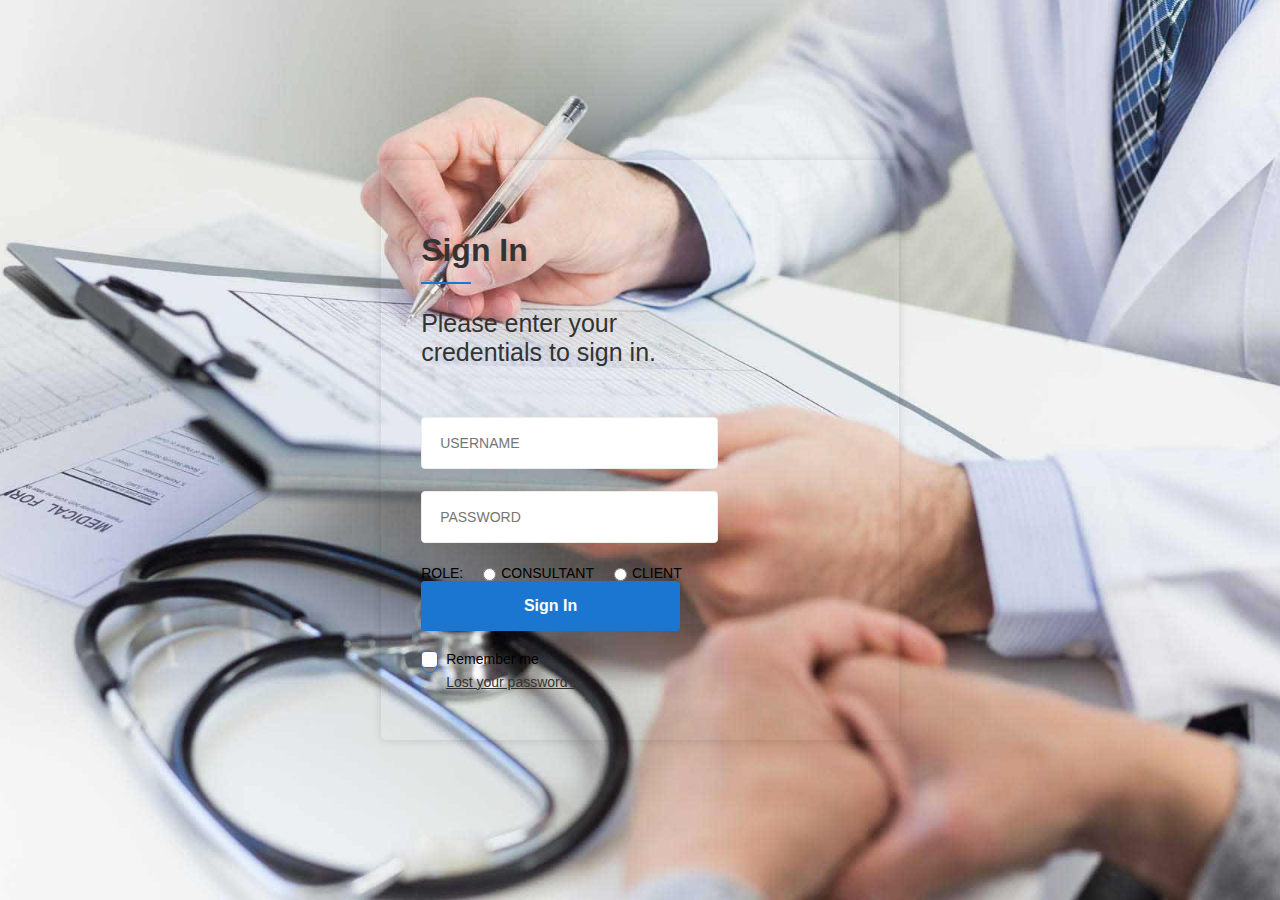
<file: login.html>
<!doctype html>
<html class="no-js" lang="zxx">
<head>
    <!-- Meta Tags -->
    <meta charset="utf-8">
    <meta http-equiv="X-UA-Compatible" content="IE=edge">
    <meta name="keywords" content="Site keywords here">
    <meta name="description" content="">
    <meta name='copyright' content=''>
    <meta name="viewport" content="width=device-width, initial-scale=1, shrink-to-fit=no">
    
    <!-- Title -->
    <title>Nutrition Consultation Services</title>
    
    <link rel="stylesheet" type="text/css" href="style.css">
    <link rel="icon" href="img/favicon.png">
    <style type="text/css">
        body {
            background-image: url(img/signup-bg.jpg);
            background-size: cover;
            background-position: center;
            background-repeat: no-repeat;
            display: flex;
            align-items: center;
            justify-content: center;
            height: 100vh;
            margin: 0;
        }
        .login {
        	
            display: flex;
            align-items: center;
            justify-content: center;
            width: 50%;
        }
        .login .inner {
            box-shadow: 0px 0px 10px #00000024;
            border-radius: 5px;
            overflow: hidden;
            background: transparent;
            display: flex;
        }
        
        .login .login-form {
            padding: 50px 40px;
            width: 50%;
        }
        .login .login-form h2 {
            position: relative;
            font-size: 32px;
            color: #333;
            font-weight: 600;
            line-height: 27px;
            text-transform: capitalize;
            margin-bottom: 12px;
            padding-bottom: 20px;
        }
        .login .login-form h2:before {
            position: absolute;
            content: "";
            left: 0;
            bottom: 0;
            height: 2px;
            width: 50px;
            background: #1A76D1;
        }
        .login .login-form p {
            font-size: 25px;
            color: #333;
            font-weight: 400;
            text-align: left;
            margin-bottom: 50px;
        }
        .login .login-form p a {
            display: inline-block;
            margin-left: 5px;
            color: #1A76D1;
        }
        .login .login-form p a:hover {
            color: #2C2D3F;
        }
        .login .form {
            margin-top: 30px;
            justify-content: center;
            align-items: center;

        }
        .login .form .form-group {
            margin-bottom: 22px;
        }
        .login .form .form-group input {
            width: 100%;
            height: 50px;
            border: 1px solid #eee;
            padding: 0px 18px;
            color: #555;
            font-size: 14px;
            font-weight: 300;
            border-radius: 4px;
        }
        .login .form .form-group.login-btn {
            margin: 0;
        }
        .login .form button {
            border: none;
        }
        .login .form .btn {
            display: inline-block;
            margin-right: 10px;
            color: #fff;
            line-height: 20px;
            width: 100%;
            background: #1A76D1;
            padding: 15px 0;
            text-align: center;
            border-radius: 4px;
            font-size: 16px;
            font-weight: 600;
        }
        .login .form .btn:hover {
            background: #155a9a;
        }
        .login .login-form .checkbox {
            text-align: left;
            margin: 0;
            margin-top: 20px;
            display: flex;
            align-items: center;
        }
        .login .login-form .checkbox label {
            position: relative;
            padding-left: 25px;
            cursor: pointer;
            font-size: 14px;
            color: black;
            font-style: bold;
        }
        .login .login-form .checkbox label input {
            position: absolute;
            opacity: 0;
            cursor: pointer;
        }
        .login .login-form .checkbox label span {
            position: absolute;
            top: 0;
            left: 0;
            height: 15px;
            width: 15px;
            background-color: #fff;
            border: 1px solid #1A76D1;
            border-radius: 4px;
        }
        .login .login-form .checkbox label input:checked ~ span {
            background-color: #1A76D1;
            border-color: #1A76D1;
        }
        .login .login-form .checkbox label span:after {
            content: "";
            position: absolute;
            display: none;
        }
        .login .login-form .checkbox label input:checked ~ span:after {
            display: block;
        }
        .login .login-form .checkbox label span:after {
            left: 5px;
            top: 2px;
            width: 5px;
            height: 9px;
            border: solid white;
            border-width: 0 2px 2px 0;
            transform: rotate(45deg);
        }
        .login .login-form .lost-pass {
            display: inline-block;
            margin-left: 25px;
            color: #333;
            font-size: 14px;
            font-weight: 400;
        }
        .login .login-form .lost-pass:hover {
            color: #1A76D1;
        }
        .radio-group {
        display: flex;
        align-items: center;
    }
    .login .login-form .radio-group input[type="radio"] {
        margin-right: 5px;
    }
    .login .login-form .radio-group label {
        margin-right: 15px;
        margin-bottom: 0;
        color: black;
    }
    .login .login-form .radio-group label {
        display: block;
        
    }
    </style>
</head>
<body>
    <div class="login">
    <div class="inner">
        <div class="login-form">
            <h2>Sign In</h2>
            <p>Please enter your credentials to sign in.</p>
            <form id="Login" method="POST" class="form">
                <div class="form-group">
                    <input type="text" name="username" placeholder="USERNAME">
                </div>
                <div class="form-group">
                    <input type="password" name="password" placeholder="PASSWORD">
                </div>
                 <div class="radio-group">
                        <label for="role">ROLE:</label><br>
                        <input type="radio" id="consultant" name="role" value="consultant" required>
                        <label for="consultant">CONSULTANT</label><br>
                        <input type="radio" id="client" name="role" value="client" required>
                        <label for="client">CLIENT</label>
                    </div>
                <div class="form-group login-btn">
                    <button class="btn" type="submit">Sign In</button>
                </div>
                <div class="checkbox">
                    <label>
                        <input type="checkbox" name="remember_me">
                        <span></span> Remember me
                    </label>
                </div>
                <a href="#" class="lost-pass">Lost your password?</a>
            </form>
        </div>
    </div>
</div>

<script>
document.getElementById('Login').addEventListener('submit', function(event) {
    const form = event.target;
    const role = document.querySelector('input[name="role"]:checked');
    
    if (role) {
        if (role.value === 'consultant') {
            form.action = 'log.php';
        } else if (role.value === 'client') {
            form.action = 'log.php';
        }
    } else {
        alert('Please select if you are a consultant or a client.');
        event.preventDefault();
    }
});
</script>

</body>
</html>
</file>
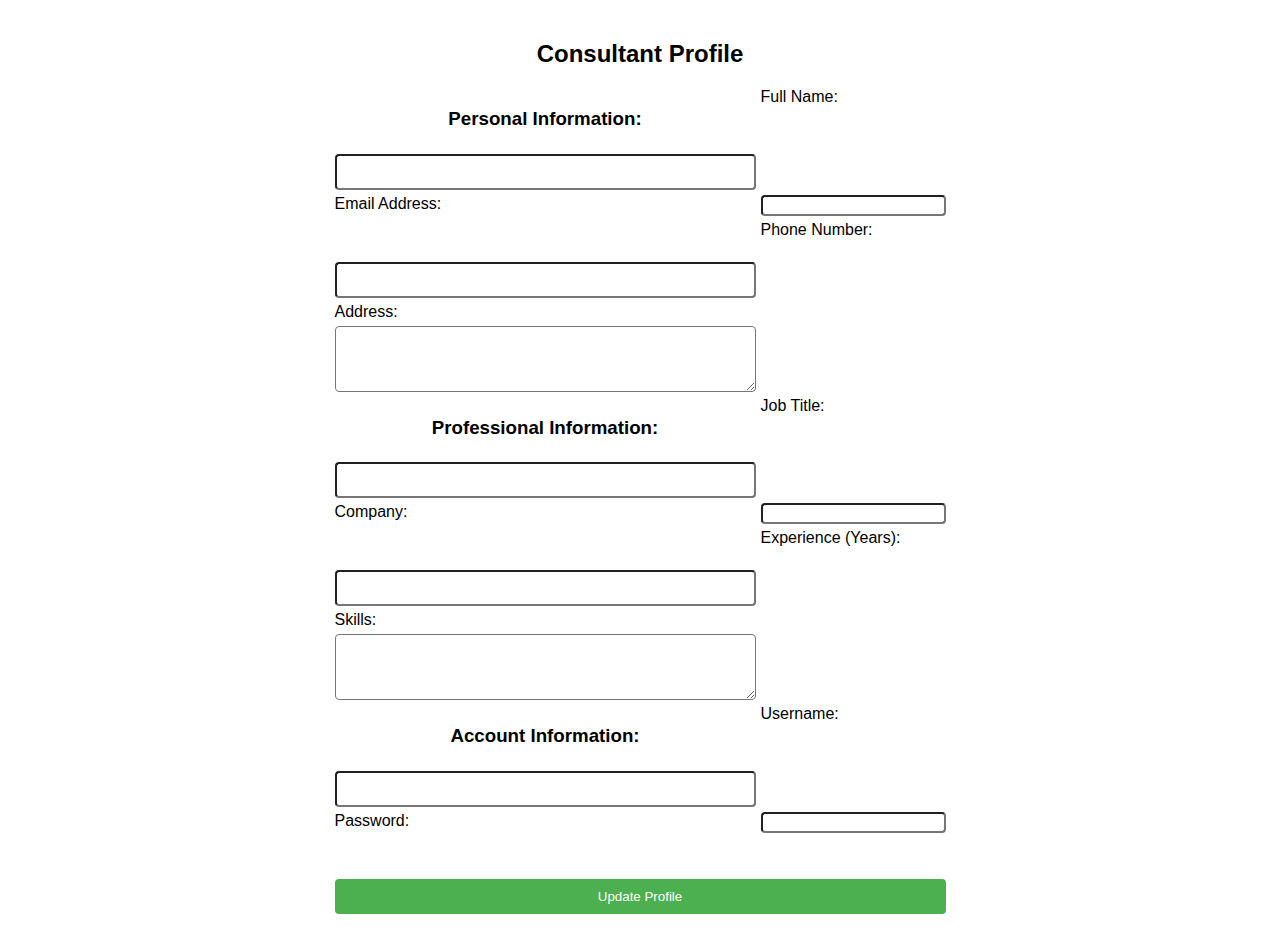
<file: profile1.html>
<!DOCTYPE html>
<html lang="en">
<head>
    <meta charset="UTF-8">
    <meta name="viewport" content="width=device-width, initial-scale=1.0">
    <title>Consultant Profile</title>
    <style type="text/css">
 body {
    font-family: Arial, sans-serif;
    margin: 0;
    padding: 20px;
    justify-content: ;
    justify-items: center;
    height: 50%;
}

h2 {
    text-align: center;
}

form {
    max-width:70% ;
    margin: 0 auto;
    display: grid;
    grid-template-columns: auto;
    grid-gap: 5px;
}

h3 {
    margin-top: 20px;
    text-align: center;
}

.label-input {
    display: flex;
    flex-direction: column;
}

label {
   display: flex;
   
}

input,
textarea {
 
    border-radius: 4px;
}

input[type="submit"] {
    background-color: #4CAF50;
    color: white;
    padding: 10px 20px;
    border: none;
    border-radius: 4px;
    cursor: pointer;
    grid-column: span 2; /* Span across both columns */
}

input[type="submit"]:hover {
    background-color: #45a049;
}

    </style>
</head>
<body>
    <h2>Consultant Profile</h2>
    <form action="update_prof.php" method="POST">
        <h3>Personal Information:</h3>
        <label for="fullname">Full Name:</label>
        <input type="text" id="fullname" name="fullname" required><br><br>

        <label for="email">Email Address:</label>
        <input type="email" id="email" name="email" required><br><br>

        <label for="phone">Phone Number:</label>
        <input type="text" id="phone" name="phone"><br><br>

        <label for="address">Address:</label><br>
        <textarea id="address" name="address" rows="4" cols="50"></textarea><br><br>

        <h3>Professional Information:</h3>
        <label for="jobtitle">Job Title:</label>
        <input type="text" id="jobtitle" name="jobtitle" required><br><br>

        <label for="company">Company:</label>
        <input type="text" id="company" name="company" required><br><br>

        <label for="experience">Experience (Years):</label>
        <input type="number" id="experience" name="experience" required><br><br>

        <label for="skills">Skills:</label><br>
        <textarea id="skills" name="skills" rows="4" cols="50"></textarea><br><br>

        <h3>Account Information:</h3>
        <label for="username">Username:</label>
        <input type="text" id="username" name="username" required><br><br>

        <label for="password">Password:</label>
        <input type="password" id="password" name="password" required><br><br>

        <input type="submit" value="Update Profile">
    </form>
</body>
</html>
</file>
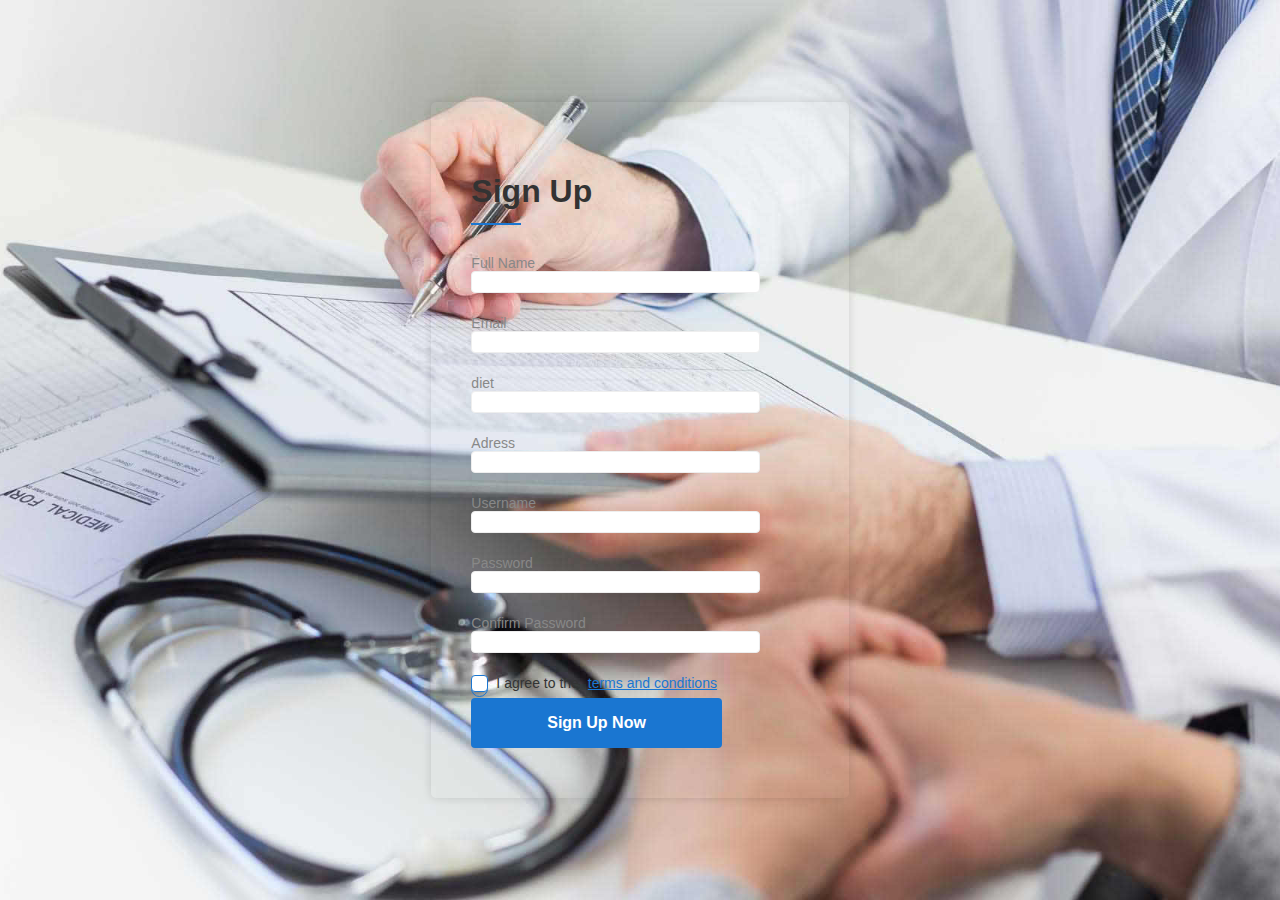
<file: register.html>
<!doctype html>
<html class="no-js" lang="zxx">
<head>
    <!-- Meta Tags -->
    <meta charset="utf-8">
    <meta http-equiv="X-UA-Compatible" content="IE=edge">
    <meta name="keywords" content="Site keywords here">
    <meta name="description" content="">
    <meta name='copyright' content=''>
    <meta name="viewport" content="width=device-width, initial-scale=1, shrink-to-fit=no">
    
    <!-- Title -->
    <title>Nutrition Consultation Services</title>
    
    <link rel="stylesheet" type="text/css" href="style.css">
    <link rel="icon" href="img/favicon.png">
    <style type="text/css">
        .register .inner {
            box-shadow: 0px 0px 10px #00000024;
            border-radius: 5px;
            overflow: hidden;
            background: transparent;
            display: flex;
        }

        body {
            background-image: url(img/signup-bg.jpg);
            background-size: cover;
            background-position: center center;
            background-repeat: no-repeat;
             display: flex;
            align-items: center;
            justify-content: center;
            height: 100vh;
            margin: 0;
        
        }
        .register .register-form {
            padding: 50px 40px;
            width: 60%;
        }
        .register .register-form h2 {
            position: relative;
            font-size: 32px;
            color: #333;
            font-weight: 600;
            line-height: 27px;
            text-transform: capitalize;
            margin-bottom: 12px;
            padding-bottom: 20px;
            text-align: left;
        }
        .register .register-form h2:before {
            position: absolute;
            content: "";
            left: 0;
            bottom: 0;
            height: 2px;
            width: 50px;
            background: #1A76D1;
        }
        .register .register-form p {
            font-size: 14px;
            color: #333;
            font-weight: 400;
            text-align: left;
            margin-bottom: 50px;
        }
        .register .register-form p a {
            display: inline-block;
            margin-left: 5px;
            color: #1A76D1;
        }
        .register .register-form p a:hover {
            color: #2C2D3F;
        }
        .register .form {
            margin-top: 30px;
        }
        .register .form .form-group {
            margin-bottom: 22px;
        }
        .register .form .form-group input,
        .register .form .form-group select {
            width: 100%;
            height: 20px;
            border: 1px solid #eee;
            padding: 0px 18px;
            color: #555;
            font-size: 14px;
            font-weight: 400;
            border-radius: 4px;
        }
        .register .form .form-group.login-btn {
            margin: 0;
        }
        .register .form button {
            border: none;
        }
        .register .form .btn {
            display: inline-block;
            margin-right: 10px;
            color: #fff;
            line-height: 20px;
            width: 100%;
            background: #1A76D1;
            padding: 15px 0;
            text-align: center;
            border-radius: 4px;
            font-size: 16px;
            font-weight: 600;
        }
        .register .form .btn:hover {
            background: #155a9a;
        }
        .register .register-form .checkbox {
            text-align: left;
            margin: 0;
            margin-top: 20px;
            display: flex;
            align-items: center;
        }
        .register .register-form .checkbox label {
            position: relative;
            padding-left: 25px;
            cursor: pointer;
            font-size: 14px;
            color: #333;
        }
        .register .register-form .checkbox label input {
            position: absolute;
            opacity: 0;
            cursor: pointer;
        }
        .register .register-form .checkbox label span {
            position: absolute;
            top: 0;
            left: 0;
            height: 15px;
            width: 15px;
            background-color: #fff;
            border: 1px solid #1A76D1;
            border-radius: 4px;
        }
        .register .register-form .checkbox label input:checked ~ span {
            background-color: #1A76D1;
            border-color: #1A76D1;
        }
        .register .register-form .checkbox label span:after {
            content: "";
            position: absolute;
            display: none;
        }
        .register .register-form .checkbox label input:checked ~ span:after {
            display: block;
        }
        .register .register-form .checkbox label span:after {
            left: 5px;
            top: 2px;
            width: 5px;
            height: 9px;
            border: solid white;
            border-width: 0 2px 2px 0;
            transform: rotate(45deg);
        }
        .register .register-form .lost-pass {
            display: inline-block;
            margin-left: 25px;
            color: #333;
            font-size: 14px;
            font-weight: 400;
        }
        .register .register-form .lost-pass:hover {
            color: #1A76D1;
        }
    </style>
</head>
<body>
    <div class="register">
        <div class="inner">
            
            <div class="register-form">
                <h2>Sign Up</h2>
                <form id="registrationForm" action="registration.php" method="post" class="form">
                    <div class="form-group">
                        <label for="full_name">Full Name</label>
                        <input type="text" id="full_name" name="full_name" required>
                    </div>
                    <div class="form-group">
                        <label for="email">Email</label>
                        <input type="email" id="email" name="email" required>
                    </div>
                     <div class="form-group">
                         <label for="diet">diet</label>
                        <input type="text" id="diet" name="diet">
                    </div>
                    <div class="form-group">
                        <label for="address">Adress</label>
                        <input type="text" id="address" name="address" required>
                    </div>
                    <div class="form-group">
                        <label for="username">Username</label>
                        <input type="text" id="username" name="username" required>
                    </div>
                    <div class="form-group">
                        <label for="password">Password</label>
                        <input type="password" id="password" name="password" required>
                    </div>
                    <div class="form-group">
                        <label for="confirm_password">Confirm Password</label>
                        <input type="password" id="confirm_password" name="confirm_password" required>
                    </div>
                    
                    <div class="checkbox">
                        <label for="terms">
                            <input type="checkbox" id="terms" name="terms" required>
                            <span></span> I agree to the <a href="#" class="terms">terms and conditions</a>
                        </label>
                    </div>
                    <div class="form-group login-btn">
                        <button type="submit" class="btn">Sign Up Now</button>
                    </div>
                </form>
            </div>
        </div>
    </div>
</body>
</html>
</file>
<file: style.css>
body{
    font-family: 'Poppins', sans-serif;
	font-weight: 400;
	font-size:14px;
	color:#888;
}
.pro-features {
	position: fixed;
	right: -300px;
	width: 300px;
	height: auto;
	line-height: 46px;
	font-size: 14px;
	background: #fff;
	text-align: left;
	color: #333;
	top: 50%;
	transform:translateY(-50%);
	box-shadow: -4px 0px 5px #00000036;
	color: #fff;
	z-index: 9999;
	padding:20px 30px 30px 30px;
	-webkit-transition:all 0.4s ease;
	-moz-transition:all 0.4s ease;
	transition:all 0.4s ease;
}
.pro-features.active{
	right:0;
}
.pro-features li.big-title {
	font-weight: 600;
	color: #1A76D1;
	font-size: 15px;
}
.pro-features li.title {
	font-weight: 600;
	color: #1A76D1;
	font-size: 15px;
}
.pro-features .button{}
.pro-features .button .btn {
	width: 100%;
	text-align: center;
	margin-top: 8px;
	display: inline-block;
	float: left;
	font-size: 13px;
	width: 100%;
	text-transform: capitalize;
}
.pro-features li {
	color: #333;
	margin: 0;
	padding: 0;
	line-height: 22px;
	margin-bottom: 10px;
}
.get-pro {
	position: absolute;
	left: -80px;
	width:80px;
	height: 45px;
	line-height: 45px;
	font-size: 14px;
	border-radius: 5px 0 0 5px;
	background: #1A76D1;
	text-align: center;
	color: #fff;
	top: 0;
	cursor: pointer;
	box-shadow: -4px 0px 5px #00000036;
}
.get-pro:hover{
	
}
#scrollUp {
	bottom: 15px;
	right: 15px;
	padding: 10px 20px;
	background: #1a76d1;
	color: #fff;
	font-size: 25px;
	width: 45px;
	height: 45px;
	text-align: center;
	line-height: 45px;
	padding: 0;
	border-radius: 3px;
	box-shadow: 0px 0px 10px #00000026;
}
#scrollUp:hover{
	background:#2C2D3F;
}
/* Color Plate */
.color-plate {
	position: fixed;
	display: block;
	z-index: 99998;
	padding: 20px;
	width: 245px;
	background: #fff;
	right: -245px;
	text-align: left;
	top: 30%;
	-webkit-transition:all 0.4s ease;
	-moz-transition:all 0.4s ease;
	transition:all 0.4s ease;
	-webkit-box-shadow: -3px 0px 25px -2px rgba(0, 0, 0, 0.2);
	-moz-box-shadow: -3px 0px 25px -2px rgba(0, 0, 0, 0.2);
	box-shadow: -3px 0px 25px -2px rgba(0, 0, 0, 0.2);
}
.color-plate.active{
	right:0;
}
.color-plate .color-plate-icon {
	position: absolute;
	left: -48px;
	width: 48px;
	height: 45px;
	line-height: 45px;
	font-size: 21px;
	border-radius: 5px 0 0 5px;
	background: #1A76D1;
	text-align: center;
	color: #fff !important;
	top: 0;
	cursor: pointer;
	box-shadow: -4px 0px 5px #00000036;
}
.color-plate h4 {
	display: block;
	font-size: 15px;
	margin-bottom: 5px;
	font-weight: 500;
}
.color-plate p {
	font-size: 13px;
	margin-bottom: 15px;
	line-height: 20px;
}
.color-plate span {
	width: 42px;
	height: 35px;
	border-radius: 0;
	cursor: pointer;
	display: inline-block;
	margin-right: 3px;
}
.color-plate span:hover{
	cursor:pointer;
}
.color-plate span.color1{
	background:#1A76D1;
}
.color-plate span.color2{
	background:#2196F3;
}
.color-plate span.color3{
	background:#32B87D;
}
.color-plate span.color4{
	background:#FE754A;
}
.color-plate span.color5{
	background:#F82F56;
}
.color-plate span.color6{
	background:#01B2B7;
}
.color-plate span.color7{
	background:#6c5ce7;
}
.color-plate span.color8{
	background:#85BA46;
}
.color-plate span.color9{
	background:#273c75;
}
.color-plate span.color10{
	background:#FD7272;
}
.color-plate span.color11{
	background:#badc58;
}
.color-plate span.color12{
	background:#44ce6f;
}
/*=============================
	End Global CSS 
===============================*/

/*===================
	Start Header CSS 
=====================*/
.header{
	background-color:#fff;
	position:relative;
}
.header .navbar-collapse{
	padding:0;
}
/* Topbar */
.header .topbar{
	background-color:#fff;
	border-bottom:1px solid #eee;
}
.header .topbar{
	padding:15px 0;
}
.header .top-link{
	float:left;
}
.header .top-link li{
	display:inline-block;
	margin-right:15px;
}
.header .top-link li:last-child{
	margin-right:0px;
}
.header .top-link li a{
	color:#2C2D3F;
	font-size:14px;
	font-weight:400;
}
.header .top-link li:hover a{
	color:#1A76D1;
}
.header .top-contact{
	float:right;
}
.header .top-contact li{
	display:inline-block;
	margin-right:25px;
	color:#2C2D3F;
}
.header .top-contact li:last-child{
	margin-right:0;
}
.header .top-contact li a{
	font-size:14px;
}
.header .top-contact li a:hover{
	color:#1A76D1;
}
.header .top-contact li i{
	color:#1A76D1;
	margin-right:8px;
}
.header .header-inner {
	background:#fff;
	z-index:999;
	width:100%;
}
.get-quote{
	margin-top:12px;
}
.get-quote .btn{
	color:#fff;
}
.header .logo {
	float: left;
	margin-top: 18px;
}
.header .navbar {
	background: none;
	box-shadow: none;
	border: none;
	margin: 0;
	height: 0px;
	min-height: 0px;
}
.header .nav li{
	margin-right: 15px;
    float: left;
	position:relative;
}
.header .nav li:last-child{
	margin:0;
}
.header .nav li a {
	color: #2C2D3F;
	font-size: 14px;
	font-weight: 500;
	text-transform: capitalize;
	padding: 25px 12px;
	position: relative;
	display: inline-block;
	position:relative;
}
.header .nav li a::before {
	position: absolute;
	content: "";
	left: 0;
	bottom: 0;
	height: 3px;
	width:0%;
	background: #1A76D1;
	border-radius: 5px 5px 0 0;
	opacity:0;
	visibility:hidden;
	-webkit-transition:all 0.4s ease;
	-moz-transition:all 0.4s ease;
	transition:all 0.4s ease;
}
.header .nav li.active a:before{
	opacity:1;
	visibility:visible;
	width: 100%;
}
.header .nav li.active a{
	color:#1A76D1;
}
.header .nav li:hover a:before{
	opacity:1;
	width: 100%;
	visibility:visible;
}
.header .nav li:hover a{
	color:#1a76d1;
}
.header .nav li a i {
	display: inline-block;
	margin-left: 1px;
	font-size: 13px;
}
/* Middle Header */
.header.style2 .header-inner {
	border-top: 1px solid #eee;
}
.header.style2 .logo {
	margin-top:6px;
}
.header .middle-header {
	background: #fff;
	padding: 20px 0px;
}
.header .widget-main{
	float:right;
}
.header.style2 .get-quote {
	margin-top: 0;
}
.header .single-widget {
	position: relative;
	float: left;
	margin-right: 30px;
	padding-left: 55px;
}
.header .single-widget:last-child{
	margin:0;
}
.header .single-widget .logo{
	margin:0;
	padding:0;
	margin-top: 7px;
}
.header .single-widget i {
	position: absolute;
	left: 0;
	top: 6px;
	height: 40px;
	width: 40px;
	line-height: 40px;
	color: #fff;
	background: #1A76D1;
	border-radius: 4px;
	text-align: center;
	font-size: 15px;
}
.header .single-widget h4 {
	font-size: 15px;
	font-weight: 500;
}
.header .single-widget p {
	margin-bottom: 5px;
	text-transform: capitalize;
}
.header .single-widget.btn{
	margin-left:0;
}
/* Dropdown Menu */
.header .nav li .dropdown {
	background: #fff;
	width: 220px;
	position: absolute;
	left:-20px;
	top: 100%;
	z-index: 999;
	-webkit-box-shadow: 0px 3px 5px rgba(0, 0, 0, 0.2);
	-moz-box-shadow: 0px 3px 5px rgba(0, 0, 0, 0.2);
	box-shadow: 0px 3px 5px #3333334d;
	transform-origin: 0 0 0;
	transform: scaleY(0.2);
	-webkit-transition: all 0.3s ease 0s;
	-moz-transition: all 0.3s ease 0s;
	transition: all 0.3s ease 0s;
	opacity: 0;
	visibility: hidden;
	top: 74px;
	border-left:3px solid #2889e4;
}
.header .nav li:hover .dropdown{
	opacity:1;
	visibility:visible;
	transform:translateY(0px);
}
.header .nav li .dropdown li{
	float:none;
	margin:0;
	border-bottom:1px dashed #eee;
}
.header .nav li .dropdown li:last-child{
	border:none;
}
.header .nav li .dropdown li a {
	padding: 12px 15px;
	color: #666;
	display: block;
	font-weight: 400;
	text-transform: capitalize;
	background: transparent;
	-webkit-transition:all 0.2s ease;
	-moz-transition:all 0.2s ease;
	transition:all 0.2s ease;
}
.header .nav li .dropdown li a:before{
	display:none;
}
.header .nav li .dropdown li:last-child a{
	border-bottom:0px;
}
.header .nav li .dropdown li:hover a{
	color:#1A76D1;
}
.header .nav li .dropdown li a:hover{
	border-color:transparent;
}
/* Right Bar */
.header.style2 .main-menu{
	display:inline-block;
	float:left;
}
.header .right-bar {
	float: right;
}
.header .right-bar {
	padding-top:20px;
}
.header .right-bar {
	display: inline-block;
}
.header .right-bar a {
	color: #fff;
	height: 35px;
	width: 35px;
	line-height: 35px;
	text-align: center;
	background: #1a76d1;
	border-radius: 4px;
	display: block;
	font-size: 12px;
}
.header .right-bar li a:hover{
	color:#fff;
	background:#27AE60;
}
.header .search-top.active .search i:before{
	content:"\eee1";
	font-size:15px;
}
/* Search */
.header .search-form {
	position: absolute;
	right: 0;
	z-index: 9999;
	opacity: 0;
	visibility: hidden;
	-webkit-transition: all 0.4s ease;
	-moz-transition: all 0.4s ease;
	transition: all 0.4s ease;
	top: 74px;
	box-shadow: 0px 0px 10px #0000001c;
	border-radius: 4px;
	overflow: hidden;
	transform:scale(0);
}
.header .search-top.active .search-form {
	opacity:1;
	visibility:visible;
	transform:scale(1);
}
.header .search-form input {
	width: 282px;
	height: 50px;
	line-height: 50px;
	padding: 0 70px 0 20px;
	-webkit-transition: all 0.4s ease;
	-moz-transition: all 0.4s ease;
	transition: all 0.4s ease;
	border-radius: 3px;
	border: none;
	background: #fff;
	color: #2C2D3F;
}
.header .search-form button {
	position: absolute;
	right: 0;
	height: 50px;
	top: 0;
	width: 50px;
	background: #1A76D1;
	border: none;
	color: #fff;
	border-radius: 0 4px 4px 0;
	border-left:1px solid transparent;
}
.header .search-form button:hover{
	background:#fff;
	color:#1A76D1;
	border-color:#e6e6e6;
}
/* Header Sticky */
.header.sticky .header-inner{
	position:fixed;
	z-index:999;
	top:0;
	left:0;
	bottom:initial;
	-webkit-transition:all 0.4s ease;
	-moz-transition:all 0.4s ease;
	transition:all 0.4s ease;
	animation: fadeInDown 0.5s both 0.1s;
	box-shadow:0px 0px 13px #00000054;
}
/*=========================
	End Header CSS
===========================*/

/*===========================
	Start Hero Area CSS
=============================*/
.slider .single-slider {
	height: 600px;
	background-size: cover;
	background-position: center;
	background-repeat:no-repeat;
}
.slider .single-slider .text{
	margin-top:120px;
}
.slider.index2 .single-slider .text{
	margin-top:150px;
}
.slider .single-slider h1 {
	color: #2C2D3F;
	font-size: 38px;
	font-weight: 700;
	margin: 0;
	padding: 0;
	line-height: 42px;
}
.slider .single-slider h1 span{
	color:#1a76d1;
}
.slider .single-slider p {
	color: #2C2D3F;
	margin-top: 27px;
	font-weight: 400;
}
.slider .single-slider .button{
	margin-top:30px;
}
.slider .single-slider .btn{
	color:#fff;
	background:#1a76d1;
	font-weight:500;
	display:inline-block;
	margin:0;
	margin-right:10px;
}
.slider .single-slider .btn:last-child{
	margin:0;
}
.slider .single-slider .btn.primary{
	background:#2C2D3F;
	color:#fff;
}
.slider .single-slider .btn.primary:before{
	background:#1A76D1;
}
.slider .owl-carousel .owl-nav {
	margin: 0;
    position: absolute;
    top: 50%;
    width: 100%;
	margin-top:-25px;
}
.slider .owl-carousel .owl-nav div {
	height: 50px;
	width: 50px;
	line-height: 50px;
	text-align: center;
	background: #1A76D1;
	color: #fff;
	font-size: 26px;
	position: absolute;
	margin: 0;
	-webkit-transition: all 0.4s ease;
	-moz-transition: all 0.4s ease;
	transition: all 0.4s ease;
	padding: 0;
	border-radius: 50%;
}
.slider .owl-carousel .owl-nav div:hover{
	background:#2C2D3F;
	color:#fff;
}
.slider .owl-carousel .owl-controls .owl-nav .owl-prev{
	left:20px;
}
.slider .owl-carousel .owl-controls .owl-nav .owl-next{
	right:20px;
}

/* Slider Animation */
.owl-item.active .single-slider h1{
    animation: fadeInUp 1s both 0.6s;
}
.owl-item.active .single-slider p{
    animation: fadeInUp 1s both 1s;
}
.owl-item.active .single-slider .button{
    animation: fadeInDown 1s both 1.5s;
}
/*===========================
	End Hero Area CSS
=============================*/

/*=============================
	Start Schedule CSS
===============================*/
.schedule {
	background: #fff;
	margin: 0;
	padding: 0;
	height: 230px;
}
.schedule .schedule-inner {
	position: relative;
	transform: translateY(-50%);
	z-index:9;
}
.schedule .single-schedule {
	position: relative;
	text-align: left;
	z-index:3;
	border-radius:5px;
	background:#1A76D1;
	 -webkit-transition: all .3s ease-out 0s;
    -moz-transition: all .3s ease-out 0s;
    -ms-transition: all .3s ease-out 0s;
    -o-transition: all .3s ease-out 0s;
    transition: all .3s ease-out 0s;
}
.schedule .single-schedule .inner {
	overflow:hidden;
	position: relative;
	padding:30px;
	z-index:2;
}
.schedule .single-schedule:before{
	position: absolute;
    z-index: -1;
    content: '';
    bottom: -10px;
    left: 0;
    right: 0;
    margin: 0 auto;
    width: 80%;
    height: 90%;
    background:#1A76D1;
    opacity: 0;
    filter: blur(10px);
    -webkit-transition: all .3s ease-out 0s;
    -moz-transition: all .3s ease-out 0s;
    -ms-transition: all .3s ease-out 0s;
    -o-transition: all .3s ease-out 0s;
    transition: all .3s ease-out 0s;
}
.schedule .single-schedule:hover:before{
	opacity: 0.8;
}
.schedule .single-schedule:hover{
	transform: translateY(-5px);
}
.schedule .single-schedule .icon i{
	position: absolute;
	font-size: 110px;
	color: #fff;
	 -webkit-transition: all .3s ease-out 0s;
    -moz-transition: all .3s ease-out 0s;
    -ms-transition: all .3s ease-out 0s;
    -o-transition: all .3s ease-out 0s;
    transition: all .3s ease-out 0s;
	z-index:-1;
	visibility:visible;
	opacity:0.2;
	right: -25px;
	bottom: -30px;
}
.schedule .single-schedule span{
	display:block;
	color:#fff;
}
.schedule .single-schedule h4{
	font-size: 20px;
	font-weight:600;
	display:inline-block;
	text-transform:capitalize;
	color:#fff;
	margin-top:13px;
}
.schedule .single-schedule p{
	color:#fff;
	margin-top:22px;
}
.schedule .single-schedule a {
	color: #fff;
	margin-top: 25px;
	font-weight: 500;
	display: inline-block;
	position: relative;
}
.schedule .single-schedule a:before{
	position:absolute;
	content:"";
	left:0;
	bottom:0;
	height:1px;
	width:0%;
	background:#fff;
	-webkit-transition:all 0.4s ease;
	-moz-transition:all 0.4s ease;
	transition:all 0.4s ease;
}
.schedule .single-schedule a:hover:before{
	width:100%;
	width:100%;
}
.schedule .single-schedule a i{
	margin-left:10px;
}
.schedule .single-schedule .time-sidual{
	
}
.schedule .single-schedule .time-sidual{
	overflow:hidden;
	margin-top:17px;
}
.schedule .single-schedule .time-sidual li {
	display: block;
	color: #fff;
	width: 100%;
	margin-bottom:3px;
}
.schedule .single-schedule .time-sidual li:last-child{
	margin:0;
}
.schedule .single-schedule .time-sidual li span{
	display:inline-block;
	float:right;
}
.schedule .single-schedule .day-head .time {
	font-weight: 400;
	float: right;
}
/*=============================
	End Schedule CSS
===============================*/

/*=============================
	Start Feautes CSS
===============================*/
.Feautes{
	padding-top:0;
}
.Feautes.index2{
	padding-top:100px;
}
.Feautes.testimonial-page{
	padding-top:100px;
}
.Feautes .single-features{
	text-align:center;
	position:relative;
	padding:10px 20px;
}
.Feautes .single-features::before {
	position: absolute;
	content: "";
	right: -72px;
	top: 60px;
	width: 118px;
	border-bottom: 3px dotted #1a76d1;
}
.Feautes .single-features.last::before{
	display:none;
}
.Feautes .single-features .signle-icon{
	position:relative;
}
.Feautes .single-features .signle-icon i{
	font-size:50px;
	color:#1a76d1;
	position:absolute;
	left:50%;
	margin-left:-50px;
	top:0;
	height:100px;
	width:100px;
	line-height:100px;
	text-align:center;
	border:1px solid #dddddd;
	border-radius:100%;
	-webkit-transition:all 0.4s ease;
	-moz-transition:all 0.4s ease;
	transition:all 0.4s ease;
}
.Feautes .single-features:hover .signle-icon i{
	background:#1A76D1;
	color:#fff;
	border-color:transparent;
}
.Feautes .single-features h3{
	padding-top: 128px;
	color:#2C2D3F;
	font-weight:600;
	font-size:21px;
}
.Feautes .single-features p {
	margin-top: 20px;
}
/*=============================
	End Feautes CSS
===============================*/

/*=======================
	Start Fun Facts CSS
=========================*/
.fun-facts{
	position:relative;
}
.fun-facts.section{
	padding:120px 0;
}
.fun-facts{
	background:url('img/fun-bg.jpg');
	background-size:cover;
	background-repeat:no-repeat;
}
.fun-facts .single-fun {
	
}
.fun-facts .single-fun i {
	position: absolute;
	left: 0;
	font-size: 62px;
	color: #fff;
	height: 70px;
	width: 70px;
	line-height: 67px;
	font-size: 28px;
	text-align: center;
	padding: 0;
	margin: 0;
	border: 2px solid #fff;
	border-radius: 0px;
	top: 50%;
	margin-top: -35px;
	-webkit-transition: all 0.4s ease;
	-moz-transition: all 0.4s ease;
	transition: all 0.4s ease;
	border-radius: 50%;
}
.fun-facts .single-fun:hover i{
	color:#1A76D1;
	background:#fff;
	border-color:transparent;
}
.fun-facts .single-fun .content {
	padding-left: 80px;
}
.fun-facts .single-fun span {
	color: #fff;
	font-weight: 600;
	font-size: 30px;
	position: relative;
	display: block;
	-webkit-transition: all 0.4s ease;
	-moz-transition: all 0.4s ease;
	transition: all 0.4s eas;
	display: block;
	margin-bottom: 7px;
}
.fun-facts .single-fun p{
	color:#fff;
	font-size:15px;
}
/*===================
	End Fun Facts
=====================*/

/*===================
	Why choose CSS
=====================*/
.why-choose .choose-left h3{
	font-size:24px;
	font-weight:600;
	color:#2C2D3F;
	position:relative;
	padding-bottom:20px;
	margin-bottom:24px;
}
.why-choose .choose-left h3:before{
	position:absolute;
	content:"";
	left:0;
	bottom:0;
	height:2px;
	width:50px;
	background:#1a76d1;
}
.why-choose .choose-left p{
	margin-bottom:35px;
}
.why-choose .choose-left .list{}
.why-choose .choose-left .list li {
	color: #868686;
	margin-bottom: 12px;
}
.why-choose .choose-left .list li:last-child{
	margin-bottom:0px;
}
.why-choose .choose-left .list li i{
	height:15px;
	width:15px;
	line-height:15px;
	text-align:center;
	background:#1a76d1;
	color:#fff;
	font-size:14px;
	border-radius:100%;
	padding-left:2px;
	margin-right:16px;
}
/* Start Faq CSS */
.why-choose{
	background:#fff;
}
.why-choose .choose-right{
	height:100%;
	width:100%;
	background-image:url('img/video-bg.jpg');
	background-size:cover;
	background-position:center;
	background-repeat:no-repeat;
	position:relative;
}
.why-choose .choose-right .video {
	color: #fff;
	height: 70px;
	width: 70px;
	line-height: 70px;
	text-align: center;
	border-radius: 100%;
	position: absolute;
	left: 50%;
	top: 50%;
	margin-left: -35px;
	margin-top: -35px;
	font-size: 21px;
	background: #1a76d1;
	padding-left: 4px;
}
.why-choose .choose-right .video:hover{
	transform:scale(1.1);
}
.why-choose .video-image .waves-block .waves {
	position: absolute;
	width: 200px;
	height: 200px;
	background: #fff;
	opacity: 0;
	-ms-filter: "progid:DXImageTransform.Microsoft.Alpha(Opacity=0)";
	border-radius: 100%;
	-webkit-animation: waves 3s ease-in-out infinite;
	animation: waves 3s ease-in-out infinite;
	left: 50%;
	margin-left: -100px;
	top: 50%;
	margin-top: -100px;
}
.why-choose .video-image .waves-block .wave-1 {
    -webkit-animation-delay: 0s;
    animation-delay: 0s;
}
.why-choose .video-image .waves-block .wave-2 {
    -webkit-animation-delay: 1s;
    animation-delay: 1s;
}
.why-choose .video-image .waves-block .wave-3 {
    -webkit-animation-delay: 2s;
    animation-delay: 2s;
}
/*=======================
	End Why choose CSS
=========================*/

/*===============================
	Start Call to action CSS
=================================*/
.call-action{
	background-image:url('img/call-bg.jpg');
	background-size:cover;
	background-position:center;
	position:relative;
	background-repeat:no-repeat;
}
.call-action .content{
	text-align:center;
	padding:100px 265px;
}
.call-action .content h2{
	color:#fff;
	font-size:32px;
	font-weight:600;
	line-height:46px;
}
.call-action .content p {
	color: #fff;
	margin: 30px 0px;
	font-size: 15px;
}
.call-action .content .btn{
	background:#fff;
	margin-right:20px;
	font-weight:500;
	border:1px solid #fff;
	color:#1a76d1;
}
.call-action .content .btn:before{
	background:#1A76D1;
}
.call-action .content .btn:hover{
	background:#1A76D1;
	color:#fff;
}
.call-action .content .btn:last-child{
	margin-right:0px;
}
.call-action .content .second {
	border: 1px solid #fff;
	color: #fff;
	background: transparent;
	color: #fff !important;
}
.call-action .content .second:before{
	background:#fff;
}
.call-action .content .second:hover{
	color:#1A76D1;
	border-color:transparent;
	background:#fff;
}
.call-action .content .second i{
	margin-left:10px;
}
/*===============================
	Start Call to action CSS
=================================*/

/*==========================
	Start Portfolio CSS
============================*/
.portfolio{
	background:#FDFDFD;
}
.portfolio .single-pf{
	position:relative;
}
.portfolio .single-pf img{
	height:100%;
	width:100%;
}
.portfolio .single-pf:before{
	position:absolute;
	content:"";
	left:0;
	top:0;
	height:100%;
	width:100%;
	background:#1a76d1;
	opacity:0;
	visibility:hidden;
	-webkit-transition:all 0.4s ease;
	-moz-transition:all 0.4s ease;
	transition:all 0.4s ease;
	z-index:1;
}
.portfolio .single-pf:hover:before{
	opacity:0.7;
	visibility:visible;
}
.portfolio .single-pf .btn {
	color: #1a76d1;
	z-index: 3;
	background: #fff;
	position: absolute;
	left: 50%;
	top: 50%;
	border-radius: 0px;
	opacity: 0;
	visibility: hidden;
	-webkit-transition: all 0.4s ease;
	-moz-transition: all 0.4s ease;
	transition: all 0.4s ease;
	height: 48px;
	width: 150px;
	text-align: center;
	line-height: 48px;
	padding: 0;
	font-weight: 500;
	font-size: 14px;
	margin-left: -75px;
	margin-top: -24px;
	border-radius:4px;
}
.portfolio .single-pf:hover .btn{
	opacity:1;
	visibility:visible;
}
.portfolio .single-pf .btn:hover{
	color:#fff;
}
.portfolio .owl-nav{
	display:none;
}
/* Slider Nav */
.pf-details .image-slider .owl-nav{
	margin: 0;
    position: absolute;
    top: 50%;
    width: 100%;
	margin-top:-25px;
}
.pf-details .image-slider .owl-carousel .owl-nav div {
	height: 50px;
	width: 50px;
	line-height: 45px;
	background: #fff;
	color: #1A76D1;
	position: absolute;
	margin: 0;
	border-radius: 100%;
	font-size: 20px;
	text-align: center;
	-webkit-transition: all 0.4s ease;
	-moz-transition: all 0.4s ease;
	transition: all 0.4s ease;
	box-shadow: 0px 0px 10px #0000001a;
}
.pf-details .image-slider .owl-carousel .owl-nav div:hover{
	color:#fff;
	background:#1A76D1;
}
.pf-details .image-slider .owl-carousel .owl-controls .owl-nav .owl-prev{
	left:20px;
}
.pf-details .image-slider .owl-carousel .owl-controls .owl-nav .owl-next{
	right:20px;
}
.pf-details .image-slider{
	border-radius:8px 8px 0 0;
}
.pf-details .image-slider img{
	height:100%;
	width:100%;
}
.pf-details .date{
	background: #1a76d1;
	display: block;
	padding: 20px;
	text-align: center;
	border-radius: 0;
	border: none;
	margin: 0;
	margin-top: -1px;
}
.pf-details .date ul li{
	font-size:16px;
	color:#fff;
	display:inline-block;
	margin-right:60px;
}
.pf-details .date ul li:last-child{
	margin:0;
}
.pf-details .date ul li span{
	font-weight:500;
	display:inline-block;
	margin-right:5px;
}
.pf-details .body-text{}
.pf-details .body-text h3 {
	font-size: 30px;
	font-weight: 600;
	color: #333;
	margin-top: 40px;
}
.pf-details .body-text p{
	margin-top:20px;
}
.pf-details .body-text .share{
	margin-top:40px;
}
.pf-details .body-text .share h4 {
	font-size: 15px;
	font-weight: 500;
	display: inline-block;
}
.pf-details .body-text .share ul{
	display:inline-block;
	margin-left:12px;
}
.pf-details .body-text .share ul li{
	display:inline-block;
	margin-right:10px;
}
.pf-details .body-text .share ul li:last-child{
	margin-right:0;
}
.pf-details .body-text .share ul li a{
	height:35px;
	width:35px;
	line-height:35px;
	text-align:center;
	border:1px solid #C8C8C8;
	color:#757575;
	display:block;
	border-radius:50%;
}
.pf-details .body-text .share ul li a:hover{
	color:#fff;
	border-color:transparent;
	background:#1A76D1;
}
/*==========================
	End Portfolio CSS
============================*/

/*=========================
	Srart service CSS
===========================*/
.services .single-service{
	margin:30px 0;
	position:relative;
	padding-left:70px;
}
.services .single-service i{
	font-size:45px;
	color:#1a76d1;
	position:absolute;
	left:0;
	-webkit-transition:all 0.4s ease;
	-moz-transition:all 0.4s ease;
	transition:all 0.4s ease;
}
.services .single-service h4{
	text-transform:capitalize;
	margin-bottom:25px;
	color:#2C2D3F;
}
.services .single-service h4 a{
	color:#2C2D3F;
	font-size:20px;
	font-weight:600;
}
.services .single-service h4 a:hover{
	color:#1A76D1;
}
.services .single-service p{
	color:#868686;
}
/*-- Service Details --*/
.services-details-img {
  margin-bottom: 50px;
}

.services-details-img img {
  width: 100%;
  margin-bottom: 30px;
}
.services-details-img h2 {
  font-weight: 600;
  font-size: 28px;
  margin-bottom: 16px;
}
.services-details-img P {
  margin-bottom: 20px;
}
.services-details-img blockquote {
	font-size: 15px;
	color: #4a6f8a;
	background-color: #1a76d1;
	padding: 30px 75px;
	line-height: 26px;
	position: relative;
	margin-bottom: 20px;
	color: #fff;
}
.services-details-img blockquote i {
  position: absolute;
  display: inline-block;
  top: 20px;
  left: 38px;
  font-size: 32px;
}
.service-details-inner-left {
  background-image: url("img/signup-bg.jpg");
  background-size: cover;
  background-position: center center;
  background-repeat: no-repeat;
  width: 100%;
  height: 100%;
}
.service-details-inner-left img {
  display: none;
}
.service-details-inner {
  max-width: 580px;
  margin-left: auto;
  margin-right: auto;
}
.service-details-inner h2 {
	font-weight: 600;
	font-size: 30px;
	margin-bottom: 15px;
	border-left: 3px solid #1a76d1;
	padding-left: 15px;
}
.service-details-inner p {
  margin-bottom: 15px;
}
.service-details-inner p:last-child {
  margin-bottom: 0;
}
/*=========================
	End service CSS
===========================*/

/*=============================
	Start Testimonials CSS
===============================*/
.testimonials{
	background-image:url('img/testi-bg.jpg');
	background-size:cover;
	background-position:center;
	background-repeat:no-repeat;
	position:relative;
}
.testimonials .section-title h2{
	color:#fff;
}
.testimonials .single-testimonial {
	text-align: left;
	position: relative;
	background: #fff;
	padding: 40px 30px;
	margin: 5px;
	margin-bottom: 27px;
	margin-right: 30px;
	border-radius: 5px;
	-webkit-transition: all 0.4s ease;
	-moz-transition: all 0.4s ease;
	transition: all 0.4s ease;
	margin: 0;
	margin: 30px 20px;
}
.testimonials .single-testimonial:hover{
	box-shadow: 0px 10px 10px #0000001c;
	transform: translateY(-4px);
}
.testimonials .single-testimonial img {
	position: absolute;
	left: 30px;
	bottom:-26px;
	height: 53px;
	width: 53px;
	border-radius: 100%;
}
.testimonials .single-testimonial p{
	color:#868686;
	font-size:14px;
}
.testimonials .single-testimonial .name {
	margin-top: 22px;
	color: #2C2D3F;
	font-weight: 500;
	font-size: 15px;
}
.testimonials .owl-dots {
	position: absolute;
	left: 50%;
	bottom: -55px;
	margin-top: -47px;
	padding: 10px 25px;
	border-radius: 3px;
	margin: 0 0 0 -52px;
	margin-top: 49px;
	box-sizing: ;
}
.testimonials .owl-dots .owl-dot {
	display: inline-block;
	margin-right: 10px;
}
.testimonials .owl-dots .owl-dot:last-child{
	margin:0px;
}
.testimonials .owl-dots .owl-dot span {
	width: 10px;
	height:10px;
	display: block;
	border-radius: 30px;
	-webkit-transition: all 0.3s ease;
	-moz-transition: all 0.3s ease;
	transition: all 0.3s ease;
	margin: 0;
	background: #fff;
	position: relative;
}
.testimonials .owl-dots .owl-dot span:hover{
	background:#fff;
}
.testimonials .owl-dots .owl-dot.active span{
	background:#fff;
	width:20px;
}
/*=============================
	End Testimonials CSS
===============================*/

/*==========================
	Start Departments CSS
============================*/
.departments .department-tab .nav{
	margin-bottom: 30px;
    background:transform;
	position:relative;
}
.departments .department-tab .nav li{
	text-align:center;
	margin-right:54px;
}
.departments .department-tab .nav li a i {
	font-size: 50px;
	color: #868686;
}
.departments .department-tab .nav li a:hover{
	background:transparent;
}
.departments .department-tab .nav li a.active i{
	color:#1a76d1;
}
.departments .department-tab .nav li a {
	color: #fff;
	margin-top: 20px;
	border: none;
	padding: 0;
	padding-bottom: 20px;
	border-bottom:2px solid transparent;
	padding:0 10px 20px 10px;
}
.departments .department-tab .nav li a.active{
	border-color:#1a76d1;
}
.departments .department-tab .nav li span{
	display:block;
}
.departments .department-tab .nav li .first {
	padding-top: 20px;
	font-size: 20px;
	font-weight: 500;
	color: #868686;
}
.departments .department-tab .nav li a.active .first{
	color:#2C2D3F;
}
.departments .department-tab .nav li .second {
	font-size: 14px;
	font-weight: 400;
	color: #868686;
	margin-top: 3px;
}
.departments .department-tab .tab-pane .department-left{}
.departments .department-tab .tab-pane .department-left h3{
	color:#2C2D3F;
	font-weight:600;
	font-size:26px;
	position:relative;
	padding-bottom:15px;
	margin-bottom:30px;
}
.departments .department-tab .tab-pane .department-left h3:before{
	position:absolute;
	content:"";
	left:0;
	bottom:0;
	height:3px;
	width:50px;
	background:#2C2D3F;
}
.departments .department-tab .tab-pane .department-left .p1 {
	color: #1a76d1;
	font-weight: 500;
	margin-bottom: 18px;
}
.departments .department-tab .tab-pane .department-left p {
	margin-bottom: 20px;
}
.departments .department-tab .tab-pane .department-left .list{}
.departments .department-tab .tab-pane .department-left .list li{
	position:relative;
	padding-left: 30px;
	margin-bottom:6px;
}
.departments .department-tab .tab-pane .department-left .list li:last-child{
	margin-bottom:0px;
}
.departments .department-tab .tab-pane .department-left .list li i {
	position: absolute;
	left: 0;
	height: 15px;
	width: 15px;
	line-height: 15px;
	color: #fff;
	background: #1a76d1;
	text-align: center;
	border-radius: 100%;
	font-size: 8px;
	margin-right: 20px;
	top: 4px;
}
.departments .department-tab .tab-content .tab-text h2{
	font-size:18px;
}
.departments .department-tab .tab-content .tab-text p{
	color:#555;
	margin-top:10px;
}
/*==========================
	End Departments CSS
============================*/




/*==========================
	Start Appointment CSS
============================*/
.appointment{
	background:#fff;
	padding-top:100px;
}
.appointment.single-page {
	background: #fff;
	padding-top: 100px 0;
	padding: 0;
	padding: 100px 0;
}
.appointment.single-page .appointment-inner {
	padding: 40px;
	box-shadow: 0px 0px 10px #00000024;
	border-radius: 5px;
}
.appointment.single-page .title{}
.appointment.single-page .title h3 {
	font-size: 25px;
	display: block;
	margin-bottom: 10px;
	font-weight:600;
}
.appointment.single-page .title p{}
.appointment .form{
	margin-top:30px;
}
.appointment .form .form-group{}
.appointment .form input {
	width: 100%;
	height: 50px;
	border: 1px solid #eee;
	text-transform: capitalize;
	padding: 0px 18px;
	color: #555;
	font-size: 14px;
	font-weight:400;
	border-radius:0;
	border-radius: 4px;
}
.appointment .form textarea{
	width: 100%;
	height:200px;
    padding: 18px;
	border:1px solid #eee;
	text-transform:capitalize;
	resize:none;
	border-radius: 4px;
}
.appointment .form-group .nice-select{
	width: 100%;
	height: 50px;
	line-height: 50px;
	border: 1px solid #eee;
	text-transform: capitalize;
	padding: 0px 18px;
	color: #999;
	font-size: 14px;
	font-weight:400;
	border-radius: 4px;
	font-weight:400;
}
.appointment .form-group .nice-select::after {
	right: 20px;
	color: #757575;
}
.appointment .form-group .list{
	border-radius: 4px;
}
.appointment .form-group .list li{
	color:#757575;
	border-radius:0;
}
.appointment .form-group .list li.selected{
	color:#757575;
	font-weight:400;
}
.appointment .form-group .list li:hover {
	color:#fff;
	background: #1A76D1;
}
.appointment .appointment-image{}
.appointment.single-page .button .btn{
	width:100%;
}
.appointment .button .btn{
	font-weight:500;
}
.appointment .button .btn:hover{
	color:#fff;
}
.appointment .form p{
	margin-top: 10px;
	color:#868686;
}
.appointment.single-page .work-hour{
	background:#1A76D1;
	padding: 40px;
	box-shadow: 0px 0px 10px #00000024;
	border-radius: 5px;
}
.appointment.single-page .work-hour h3 {
	font-size: 25px;
	display: block;
	font-weight:600;
	margin-bottom: 20px;
	color:#fff;
}
.appointment.single-page .time-sidual{
	margin-top:15px;
}
.appointment.single-page .time-sidual{
	overflow:hidden;
}
.appointment.single-page .time-sidual li {
	display: block;
	color: #fff;
	width: 100%;
	margin-bottom: 10px;
}
.appointment.single-page .time-sidual li span{
	display:inline-block;
	float:right;
}
.appointment.single-page .day-head .time {
	font-weight: 400;
	float: right;
}
/*==========================
	End Appointment CSS
============================*/

/*====================
   Start Login CSS
======================*/
.login .inner{
	box-shadow: 0px 0px 10px #00000024;
	border-radius: 5px;
	overflow:hidden;
}
.login .login-left{
	background-image: url(img/signup-bg.jpg);
    background-size: cover;
    background-position: center center;
    background-repeat: no-repeat;
    width: 100%;
    height: 100%;
}
.login .login-form{
	padding:50px 40px;
}
.login .login-form h2 {
	position: relative;
	font-size: 32px;
	color: #333;
	font-weight: 600;
	line-height: 27px;
	text-transform: capitalize;
	margin-bottom: 12px;
	padding-bottom: 20px;
	text-align: left;
}
.login .login-form h2:before{
	position:absolute;
	content:"";
	left:0;
	bottom:0;
	height:2px;
	width:50px;
	background:#1A76D1;
}
.login .login-form p {
	font-size: 14px;
	color: #333;
	font-weight: 400;
	text-align: left;
	margin-bottom:50px;
}
.login .login-form p a{
	display:inline-block;
	margin-left:5px;
	color:#1A76D1;
}
.login .login-form p a:hover{
	color:#2C2D3F;
}
.login .form {
	margin-top: 30px;
}
.login .form .form-group {
	margin-bottom: 22px;
}
.login .form .form-group input {
	width: 100%;
	height: 50px;
	border: 1px solid #eee;
	text-transform: capitalize;
	padding: 0px 18px;
	color: #555;
	font-size: 14px;
	font-weight: 400;
	border-radius: 4px;
}
.login .form .form-group.login-btn {
	margin: 0;
}
.login .form button {
	border: none;
}
.login .form .btn {
	display: inline-block;
	margin-right: 10px;
	color: #fff;
	line-height: 20px;
	width:100%;
}
.login .form .btn:hover{
	background:#1A76D1;
	color:#fff;
}
.login .login-form .checkbox {
	text-align: left;
	margin: 0;
	margin-top: 20px;
	display:inline-block;
	
}
.login .login-form .checkbox label {
	font-size: 14px;
	font-weight: 400;
	color: #333;
	position: relative;
	padding-left: 20px;
}
.login .login-form .checkbox label:hover{
	cursor:pointer;
}
.login .login-form .checkbox label input{
	display:none;
}
.login .login-form .checkbox label::before {
	position: absolute;
	content: "";
	left: 0;
	top: 5px;
	width: 15px;
	height: 15px;
	border: 1px solid #1A76D1;
	border-radius: 100%;
}
.login .login-form .checkbox label::after {
	position: relative;
	content: "";
	width: 7px;
	height: 7px;
	left: -16px;
	top: -15px;
	opacity: 0;
	visibility: hidden;
	transform: scale(0);
	-webkit-transition: all 0.4s ease;
	-moz-transition: all 0.4s ease;
	transition: all 0.4s ease;
	display: block;
	font-size: 9px;
	background: #1A76D1;
	border-radius: 100%;
}
.login .login-form .checkbox label.checked::after{
	opacity:1;
	visibility:visible;
	transform:scale(1);
}
.login .login-form .lost-pass{
	display:inline-block;
	margin-left:25px;
	color:#333;
	font-size:14px;
	font-weight:400;
}
.login .login-form .lost-pass:hover{
	color:#1A76D1;
}
/*====================
   End Login CSS
======================*/

/*=========================
   Start Register CSS
===========================*/
.register .inner{
	box-shadow: 0px 0px 10px #00000024;
	border-radius: 5px;
	overflow:hidden;
}
.register .register-left{
	background-image: url(img/signup-bg.jpg);
    background-size: cover;
    background-position: center center;
    background-repeat: no-repeat;
    width: 100%;
    height: 100%;
}
.register .register-form{
	padding:50px 40px;
}
.register .register-form h2 {
	position: relative;
	font-size: 32px;
	color: #333;
	font-weight: 600;
	line-height: 27px;
	text-transform: capitalize;
	margin-bottom: 12px;
	padding-bottom: 20px;
	text-align: left;
}
.register .register-form h2:before{
	position:absolute;
	content:"";
	left:0;
	bottom:0;
	height:2px;
	width:50px;
	background:#1A76D1;
}
.register .register-form p {
	font-size: 14px;
	color: #333;
	font-weight: 400;
	text-align: left;
	margin-bottom:50px;
}
.register .register-form p a{
	display:inline-block;
	margin-left:5px;
	color:#1A76D1;
}
.register .register-form p a:hover{
	color:#2C2D3F;
}
.register .form {
	margin-top: 30px;
}
.register .form .form-group {
	margin-bottom: 22px;
}
.register .form .form-group input {
	width: 100%;
	height: 50px;
	border: 1px solid #eee;
	text-transform: capitalize;
	padding: 0px 18px;
	color: #555;
	font-size: 14px;
	font-weight: 400;
	border-radius: 4px;
}
.register .form .form-group.login-btn {
	margin: 0;
}
.register .form button {
	border: none;
}
.register .form .btn {
	display: inline-block;
	margin-right: 10px;
	color: #fff;
	line-height: 20px;
	width:100%;
}
.register .form .btn:hover{
	background:#1A76D1;
	color:#fff;
}
.register .register-form .checkbox {
	text-align: left;
	margin: 0;
	margin-top: 20px;
	display:inline-block;
	
}
.register .register-form .checkbox label {
	font-size: 14px;
	font-weight: 400;
	color: #333;
	position: relative;
	padding-left: 20px;
}
.register .register-form .checkbox label:hover{
	cursor:pointer;
}
.register .register-form .checkbox label input{
	display:none;
}
.register .register-form .checkbox label::before {
	position: absolute;
	content: "";
	left: 0;
	top: 5px;
	width: 15px;
	height: 15px;
	border: 1px solid #1A76D1;
	border-radius: 100%;
}
.register .register-form .checkbox label::after {
	position: relative;
	content: "";
	width: 7px;
	height: 7px;
	left: -16px;
	top: -15px;
	opacity: 0;
	visibility: hidden;
	transform: scale(0);
	-webkit-transition: all 0.4s ease;
	-moz-transition: all 0.4s ease;
	transition: all 0.4s ease;
	display: block;
	font-size: 9px;
	background: #1A76D1;
	border-radius: 100%;
}
.register .register-form .checkbox label.checked::after{
	opacity:1;
	visibility:visible;
	transform:scale(1);
}
.register .register-form  .terms{
	display:inline-block;
	margin-left:5px;
	color:#1A76D1;
}
.register .register-form .terms:hover{
	color:#2C2D3F;
}
/*=========================
   End Register CSS
===========================*/

/*=====================
   Start Faq CSS
=======================*/
.faq-head h2 {
  margin-bottom: 35px;
  font-weight: 600;
  font-size: 25px;
}
.faq-wrap {
  margin-bottom: 50px;
}
.faq-wrap:last-child {
  margin-bottom: 30px;
}
.accordion {
  padding-left: 0;
  margin: 0;
  padding: 0;
}
.accordion p {
  font-size: 15px;
  display: none;
  padding: 20px 45px 15px 20px;
  margin-bottom: 0;
}
.accordion a {
	font-size: 16px;
	width: 100%;
	display: block;
	cursor: pointer;
	font-weight: 400;
	padding: 15px 0 15px 18px;
	border-radius: 0;
	background: #fff;
	color: #333;
	border: 1px solid #eee;
}
.accordion a:hover {
  color:#fff !important;
  background:#1A76D1 !important;
}
.accordion a:after {
  position: absolute;
  right: 20px;
  content: "+";
  top: 16px;
  color: #232323;
  font-size: 25px;
  font-weight: 700;
}
.accordion a:hover:after {
  color: #fff !important;
}
.accordion li {
  position: relative;
  list-style-type: none;
  margin-bottom: 30px;
}
.accordion li:first-child {
  border-top: 0;
}
.accordion li:last-child {
  margin-bottom: 0;
}
.accordion li a.active {
  color: #ffffff;
  background-color: #1A76D1;
  border: 1px solid #1A76D1;
}
.accordion li a.active:after {
  content: "-";
  font-size: 25px;
  color: #ffffff;
}
/*=====================
   End Faq CSS
=======================*/

/*=========================
   Start Contact Us CSS
===========================*/
.contact-us .inner{
	box-shadow: 0px 0px 10px #00000024;
	border-radius: 5px;
	overflow:hidden;
}
.contact-us .contact-us-left{
    width: 100%;
    height: 100%;
}
.contact-us .contact-us-form{
	padding:50px 40px;
}
.contact-us .contact-us-form h2 {
	position: relative;
	font-size: 32px;
	color: #333;
	font-weight: 600;
	line-height: 27px;
	text-transform: capitalize;
	margin-bottom: 12px;
	padding-bottom: 20px;
	text-align: left;
}
.contact-us .contact-us-form h2:before{
	position:absolute;
	content:"";
	left:0;
	bottom:0;
	height:2px;
	width:50px;
	background:#1A76D1;
}
.contact-us .contact-us-form p {
	font-size: 14px;
	color: #333;
	font-weight: 400;
	text-align: left;
	margin-bottom:50px;
}
.contact-us .form {
	margin-top: 30px;
}
.contact-us .form .form-group {
	margin-bottom: 22px;
}
.contact-us .form .form-group input {
	width: 100%;
	height: 50px;
	border: 1px solid #eee;
	text-transform: capitalize;
	padding: 0px 18px;
	color: #555;
	font-size: 14px;
	font-weight: 400;
	border-radius: 4px;
}
.contact-us .form .form-group textarea {
	width: 100%;
	height:100px;
	border: 1px solid #eee;
	text-transform: capitalize;
	padding:18px;
	color: #555;
	font-size: 14px;
	font-weight: 400;
	border-radius: 4px;
}
.contact-us .form .form-group.login-btn {
	margin: 0;
}
.contact-us .form button {
	border: none;
}
.contact-us .form .btn {
	display: inline-block;
	margin-right: 10px;
	color: #fff;
	line-height: 20px;
	width:100%;
}
.contact-us .form .btn:hover{
	background:#1A76D1;
	color:#fff;
}
.contact-us .contact-us-form .checkbox {
	text-align: left;
	margin: 0;
	margin-top: 20px;
	display:inline-block;
	
}
.contact-us .contact-us-form .checkbox label {
	font-size: 14px;
	font-weight: 400;
	color: #333;
	position: relative;
	padding-left: 20px;
}
.contact-us .contact-us-form .checkbox label:hover{
	cursor:pointer;
}
.contact-us .contact-us-form .checkbox label input{
	display:none;
}
.contact-us .contact-us-form .checkbox label::before {
	position: absolute;
	content: "";
	left: 0;
	top: 5px;
	width: 15px;
	height: 15px;
	border: 1px solid #1A76D1;
	border-radius: 100%;
}
.contact-us .contact-us-form .checkbox label::after {
	position: relative;
	content: "";
	width: 7px;
	height: 7px;
	left: -16px;
	top: -15px;
	opacity: 0;
	visibility: hidden;
	transform: scale(0);
	-webkit-transition: all 0.4s ease;
	-moz-transition: all 0.4s ease;
	transition: all 0.4s ease;
	display: block;
	font-size: 9px;
	background: #1A76D1;
	border-radius: 100%;
}
.contact-us .contact-us-form .checkbox label.checked::after{
	opacity:1;
	visibility:visible;
	transform:scale(1);
}
.contact-us .contact-info{
	margin-top:50px;
}
.contact-us .single-info {
	background: #1a76d1;
	padding: 40px 60px;
	height: 150px;
	border-radius: 10px;
	position:relative;
	-webkit-transition: all .3s ease-out 0s;
    -moz-transition: all .3s ease-out 0s;
    -ms-transition: all .3s ease-out 0s;
    -o-transition: all .3s ease-out 0s;
    transition: all .3s ease-out 0s;
}
.contact-us .single-info:before{
	position: absolute;
    z-index: -1;
    content: '';
    bottom: -10px;
    left: 0;
    right: 0;
    margin: 0 auto;
    width: 80%;
    height: 90%;
    background:#1A76D1;
    opacity: 0;
    filter: blur(10px);
    -webkit-transition: all .3s ease-out 0s;
    -moz-transition: all .3s ease-out 0s;
    -ms-transition: all .3s ease-out 0s;
    -o-transition: all .3s ease-out 0s;
    transition: all .3s ease-out 0s;
}
.contact-us .single-info:hover:before{
	opacity: 0.8;
}
.contact-us .single-info:hover{
	transform: translateY(-5px);
}
.contact-us .single-info i{
	font-size:42px;
	color:#fff;
	position:absolute;
	left:40px;
}
.contact-us .single-info .content {
	margin-left: 45px;
}
.contact-us .single-info .content h3{
	color:#fff;
	font-size:18px;
	font-weight:600;
	
}
.contact-us .single-info .content p{
	color:#fff;
	margin-top:5px;
}
/* Google Map */
.contact-us #myMap {
	height: 100%;
	width: 100%;
}
/*=========================
   End Contact Us CSS
===========================*/

/*========================
	Start Error 404 CSS
==========================*/ 
.error-page {
	text-align: center;
	background: #fff;
	border-top: 1px solid #eee;
}
.error-page .error-inner {
	display: inline-block;
}
.error-page .error-inner h1 {
	font-size: 140px;
	text-shadow: 3px 5px 2px #3333;
	color: #1A76D1;
	font-weight: 700;
}
.error-page .error-inner h1 span {
	display: block;
	font-size: 25px;
	color: #333;
	font-weight: 600;
	text-shadow: none;
}
.error-page .error-inner p {
	padding: 20px 15px;
}
.error-page .search-form {
	width: 100%;
	position: relative;
}
.error-page .search-form input {
	width: 400px;
	height: 50px;
	padding: 0px 78px 0 30px;
	border: none;
	background: #f6f6f6;
	border-radius: 5px;
	display: inline-block;
	margin-right: 10px;
	font-weight:400;
	font-size:14px;
}
.error-page .search-form input:hover{
	padding-left:35px;
}
.error-page .search-form .btn {
	width: 80px;
	height: 50px;
	border-radius: 5px;
	cursor: pointer;
	background: #1A76D1;
	display: inline-block;
	position: relative;
	top: -2px;
}
.error-page .search-form .btn i{
	font-size:16px;
}
/*========================
	End Error 404 CSS
==========================*/ 

/*===========================
	Start Mail Success CSS
=============================*/ 
.mail-seccess {
	text-align: center;
	background: #fff;
	border-top: 1px solid #eee;
}
.mail-seccess .success-inner {
	display: inline-block;
}
.mail-seccess .success-inner h1 {
	font-size: 100px;
	text-shadow: 3px 5px 2px #3333;
	color: #1A76D1;
	font-weight: 700;
}
.mail-seccess .success-inner h1 span {
	display: block;
	font-size: 25px;
	color: #333;
	font-weight: 600;
	text-shadow: none;
	margin-top: 20px;
}
.mail-seccess .success-inner p {
	padding: 20px 15px;
}
.mail-seccess .success-inner .btn{
	color:#fff;
}
/*===========================
	End Mail Success CSS
=============================*/ 

/*=========================
	Start Newsletter CSS
===========================*/  
.newsletter{
	background:#EDF2FF;
}
.newsletter .subscribe-text{}
.newsletter .subscribe-text h6{
	font-size:22px;
	margin-bottom:10px;
	color:#2C2D3F;
}
.newsletter .subscribe-text p{}
.newsletter .subscribe-form{
	position:relative;
}
.newsletter .common-input {
	height: 60px;
	width: 300px;
	border: none;
	color: #333;
	box-shadow: none;
	text-shadow: none;
	border-radius: 5px;
	padding: 0px 25px;
	font-weight: 500;
	font-size: 14px;
	background: #fff;
	font-weight:400;
}
.newsletter .btn {
	-webkit-transition: all 0.4s ease;
	-moz-transition: all 0.4s ease;
	transition: all 0.4s ease;
	display: inline-block;
	height: 60px;
	line-height: 60px;
	padding: 0;
	width: 180px;
	position: relative;
	top: -2px;
	border-radius: 5px;
	margin-left: 10px;
	font-size: 13px;
	font-weight: 500;
	box-shadow: 0px 5px 15px rgba(188, 199, 255, 0.75);
}
.newsletter .btn:before{
	border-radius: 5px;
}
.newsletter .button:hover{
	box-shadow:none;
}
/*=========================
	End Newsletter CSS
===========================*/  

/*===============================
	Start Doctor Calendar CSS
=================================*/
.doctor-calendar-area {
  position: relative;
  z-index: 1;
}
.doctor-calendar-table {
  background-color: #ffffff;
  -webkit-box-shadow: 0 10px 55px 5px rgba(137, 173, 255, 0.2);
          box-shadow: 0 10px 55px 5px rgba(137, 173, 255, 0.2);
}
.doctor-calendar-table table {
  margin-bottom: 0;
}
.doctor-calendar-table table thead tr th {
  vertical-align: middle;
  text-align: center;
  background-color: #1A76D1;
  border: none;
  color: #ffffff;
  text-transform: uppercase;
  white-space: nowrap;
  font-size: 16px;
  font-weight: 500;
  padding-top: 17px;
  padding-bottom: 15px;
}
.doctor-calendar-table table tbody tr td {
  vertical-align: middle;
  text-align: center;
  border: 1px solid #eeeeee;
  border-top: none;
  -webkit-transition: 0.5s;
  transition: 0.5s;
  white-space: nowrap;
  padding-top: 25px;
  padding-right: 25px;
  padding-left: 25px;
  padding-bottom: 25px;
}
.doctor-calendar-table table tbody tr td:first-child {
  border-left: none;
}
.doctor-calendar-table table tbody tr td:last-child {
  border-right: none;
}
.doctor-calendar-table table tbody tr td h3 {
  margin-bottom: 0;
  -webkit-transition: 0.5s;
  transition: 0.5s;
  font-size: 16px;
  font-weight: 600;
}
.doctor-calendar-table table tbody tr td span {
  display: block;
  color: #7d7d7d;
  font-size: 14.5px;
  margin-top: 5px;
  -webkit-transition: 0.5s;
  transition: 0.5s;
}
.doctor-calendar-table table tbody tr td span.time {
  display: inline-block;
  background-color: #dff5e8;
  color: #1A76D1;
  width: 65px;
  height: 65px;
  border-radius: 50%;
  line-height: 65px;
  -webkit-transition: 0.5s;
  transition: 0.5s;
  font-weight: 500;
  font-size: 16px;
}
.doctor-calendar-table table tbody tr td:hover {
  background-color: #1A76D1;
  border-color: #1A76D1;
}
.doctor-calendar-table table tbody tr td:hover h3 {
  color: #ffffff;
}
.doctor-calendar-table table tbody tr td:hover span {
  color: #ffffff;
}
.doctor-calendar-table table tbody tr td:hover span.time {
  background-color: #ffffff;
  color: #1A76D1;
}
.doctor-calendar-table table tbody tr:last-child td {
  border-bottom: none;
}
/*===============================
	End Doctor Calendar CSS
=================================*/

/*=========================
	Start About Us CSS
===========================*/
.about-area {
  position: relative;
  z-index: 1;
}
.about-image {
  width: 100%;
  height: 100%;
  background-image: url(img/about-img.jpg);
  background-position: center center;
  background-size: cover;
  background-repeat: no-repeat;
}
.about-image img {
  display: none;
}
.about-content {
  max-width: 555px;
  padding-top: 60px;
  padding-bottom: 60px;
  padding-left: 50px;
}
.about-content span {
  display: block;
  margin-bottom: 5px;
  color: #1A76D1;
  font-size: 17px;
}
.about-content h2 {
  margin-bottom: 0;
  line-height: 1.3;
  font-size: 40px;
  font-weight: 600;
}
.about-content p {
  margin-top: 10px;
  margin-bottom: 0;
}
.about-content ul {
  padding-left: 0;
  list-style-type: none;
  margin-top: 25px;
  margin-bottom: 0;
}
.about-content ul li {
  margin-bottom: 16px;
  position: relative;
  padding-left: 34px;
}
.about-content ul li i {
	width: 25px;
	height: 25px;
	line-height: 25px;
	text-align: center;
	border-radius: 100%;
	background-color: #1A76D12B;
	color: #1A76D1;
	-webkit-transition: 0.5s;
	transition: 0.5s;
	display: inline-block;
	font-size: 11px;
	position: absolute;
	left: 0;
	top: -2px;
}
.about-content ul li:hover i {
  background-color: #1A76D1;
  color: #ffffff;
}
.about-content ul li:last-child {
  margin-bottom: 0;
}
.about-content .btn {
  margin-top: 30px;
}
/* Start Our Vision Area CSS */
.our-vision-area {
  position: relative;
  z-index: 1;
  padding-bottom: 70px;
}
.single-vision-box {
  margin-bottom: 30px;
  background-color: #ffffff;
  -webkit-box-shadow: 0 10px 55px 5px rgba(137, 173, 255, 0.2);
          box-shadow: 0 10px 55px 5px rgba(137, 173, 255, 0.2);
  padding: 25px 20px;
  position: relative;
  z-index: 1;
  -webkit-transition: 0.5s;
  transition: 0.5s;
  overflow: hidden;
}
.single-vision-box .icon {
  margin-bottom: 20px;
  text-align: center;
  width: 60px;
  height: 60px;
  line-height: 60px;
  border-radius: 100%;
  background-color: #1A76D1;
  color: #ffffff;
  font-size: 25px;
  -webkit-transition: 0.5s;
  transition: 0.5s;
}
.single-vision-box h3 {
  -webkit-transition: 0.5s;
  transition: 0.5s;
  margin-bottom: 0;
  position: relative;
  font-size: 20px;
  font-weight: 700;
}
.single-vision-box p {
  -webkit-transition: 0.5s;
  transition: 0.5s;
  margin-top: 12px;
  margin-bottom: 0;
}
.single-vision-box::before {
  width: 0;
  height: 100%;
  z-index: -1;
  content: '';
  position: absolute;
  left: 0;
  top: 0;
  background-color: #1A76D1;
  -webkit-transition: 0.5s;
  transition: 0.5s;
}
.single-vision-box::after {
  content: '';
  position: absolute;
  width: 100px;
  height: 100px;
  border: 10px solid #ffffff;
  left: -80px;
  bottom: -80px;
  border-radius: 50%;
  z-index: -1;
  opacity: 0.15;
  -webkit-transition: 0.5s;
  transition: 0.5s;
}
.single-vision-box:hover {
  -webkit-transform: translateY(-8px);
          transform: translateY(-8px);
}
.single-vision-box:hover::before {
  width: 100%;
}
.single-vision-box:hover .icon {
  background-color: #fff;
  color: #1A76D1;
}
.single-vision-box:hover h3 {
  color: #ffffff;
}
.single-vision-box:hover p {
  color: #ffffff;
}
.single-vision-box:hover::after {
  left: -50px;
  bottom: -50px;
}
/* End Our Vision CSS */

/* Our Mission Area CSS */
.our-mission-area {
  position: relative;
  z-index: 1;
}
.our-mission-image {
  width: 100%;
  height: 100%;
  background-image: url(img/mission-img.jpg);
  background-position: center center;
  background-size: cover;
  background-repeat: no-repeat;
}
.our-mission-image img {
  display: none;
}
.our-mission-content {
  max-width: 555px;
  margin-left: auto;
  padding-top: 60px;
  padding-bottom: 60px;
  padding-right: 50px;
}
.our-mission-content .sub-title {
  display: block;
  margin-bottom: 5px;
  color: #1A76D1;
  font-size: 17px;
}
.our-mission-content h2 {
  margin-bottom: 0;
  line-height: 1.3;
  font-size: 40px;
  font-weight: 600;
}
.our-mission-content p {
  margin-top: 10px;
  margin-bottom: 0;
}
.our-mission-content ul {
  display: -ms-flexbox;
  display: -webkit-box;
  display: flex;
  -ms-flex-wrap: wrap;
  flex-wrap: wrap;
  padding-left: 0;
  list-style-type: none;
  margin-right: -15px;
  margin-left: -15px;
  margin-bottom: 0;
  margin-top: 0;
}
.our-mission-content ul li {
  -ms-flex: 0 0 50%;
  -webkit-box-flex: 0;
          flex: 0 0 50%;
  max-width: 50%;
  color: #7d7d7d;
  font-size: 14.5px;
  line-height: 1.7;
  padding-left: 15px;
  padding-right: 15px;
  padding-top: 25px;
}
.our-mission-content ul li .icon {
  margin-bottom: 13px;
  -webkit-box-shadow: 0 10px 55px 5px rgba(137, 173, 255, 0.3);
          box-shadow: 0 10px 55px 5px rgba(137, 173, 255, 0.3);
  width: 50px;
  height: 50px;
  line-height: 50px;
  text-align: center;
  border-radius: 50%;
  color: #1A76D1;
  font-size: 20px;
  -webkit-transition: 0.5s;
  transition: 0.5s;
}
.our-mission-content ul li span {
  display: block;
  color: #121521;
  text-transform: uppercase;
  margin-bottom: 5px;
  font-weight: 600;
  font-size: 17px;
}
.our-mission-content ul li:hover .icon {
  background-color: #1A76D1;
  color: #ffffff;
  border-radius: 100%;
}
/* End Our Mission CSS */

/*=========================
	End About Us CSS
===========================*/

/*=========================
	Start Footer CSS
===========================*/
.footer{
	position:relative;
}
.footer .footer-top{
	padding:100px 0px;
	position:relative;
	background:#1A76D1;
}
.footer .footer-top:before{
	position:absolute;
	content:"";
	left:0;
	top:0;
	height:100%;
	width:100%;
	background:#000;
	opacity:0.1;
}
.footer .single-footer{
	
}
.footer .single-footer .social{
	margin-top:25px;
}
.footer .single-footer .social li{
	display:inline-block;
	margin-right:10px;
}
.footer .single-footer .social li:last-child{
	margin-right:0px;
}
.footer .single-footer .social li a {
	height: 34px;
	width: 34px;
	line-height: 34px;
	text-align: center;
	border: 1px solid #fff;
	text-align: center;
	padding: 0;
	border-radius: 100%;
	display: block;
	color:#fff;
	font-size: 16px;
}
.footer .single-footer .social li a:hover{
	color:#1A76D1;
	background:#fff;
	border-color:transparent;
}
.footer .single-footer .social li a i{
	
}
.footer .single-footer.f-link li a i{
	margin-right:10px;
}
.footer .single-footer.f-link li{
	display:block;
	margin-bottom:12px;
}
.footer .single-footer.f-link li:last-child{
	margin:0;
}
.footer .single-footer.f-link li a {
	display: block;
	color: #fff;
	text-transform: capitalize;
	-webkit-transition: all 0.4s ease;
	-moz-transition: all 0.4s ease;
	transition: all 0.4s ease;
	font-weight: 400;
}
.footer .single-footer.f-link li a:hover{
	padding-left:8px;
}
.footer .single-footer h2{
	color:#fff;
	font-size:20px;
	font-weight:600;
	text-transform:capitalize;
	margin-bottom:40px;
	padding-bottom:20px;
	text-transform:capitalize;
	position:relative;
}
.footer .single-footer h2::before{
	position: absolute;
	content: "";
	left: 0;
	bottom: 0px;
	height: 3px;
	width: 50px;
	background: #fff;
}
.footer .single-footer .time-sidual{
	margin-top:15px;
}
.footer .single-footer .time-sidual{
	overflow:hidden;
}
.footer .single-footer .time-sidual li {
	display: block;
	color: #fff;
	width: 100%;
	margin-bottom: 5px;
}
.footer .single-footer .time-sidual li span{
	display:inline-block;
	float:right;
}
.footer .single-footer .day-head .time {
	font-weight: 400;
	float: right;
}
.footer .single-footer p{
	color:#fff;
}
.footer .single-footer .newsletter-inner{
	margin-top:20px;
	position:relative;
}
.footer .single-footer .newsletter-inner input {
	background: transparent;
	border: 1px solid #fff;
	height: 50px;
	line-height: 42px;
	width: 100%;
	margin-right: 15px;
	color: #fff;
	padding-left: 18px;
	padding-right: 70px;
	display: inline-block;
	float: left;
	border-radius: 0px;
	-webkit-transition: all 0.4s ease;
	-moz-transition: all 0.4s ease;
	transition: all 0.4s ease;
	font-weight: 400;
	border-radius: 5px;
}
.footer .single-footer .newsletter-inner input:hover{
	padding-left: 22px;
}
.footer input::-webkit-input-placeholder {
    opacity: 1;
    color: #fff !important;
}

.footer input::-moz-placeholder {
    opacity: 1;
    color: #fff !important;
}

.footer input::-ms-input-placeholder {
    opacity: 1;
    color: #fff !important;
}
.footer input::input-placeholder {
    opacity: 1;
    color: #fff !important;
}
.footer .single-footer .newsletter-inner .button {
	position: absolute;
	right: 0;
	top: 0;
	height: 50px;
	line-height: 50px;
	width: 50px;
	background: #fff;
	border-left: 1px solid #fff;
	text-shadow: none;
	box-shadow: none;
	display: inline-block;
	border-radius: 0px;
	border: none;
	-webkit-transition: all 0.4s ease;
	-moz-transition: all 0.4s ease;
	transition: all 0.4s ease;
	border-radius: 0 5px 5px 0;
	color: #1A76D1;
	font-size: 25px;
}
.footer .single-footer .newsletter-inner .button i{
	-webkit-transition:all 0.4s ease;
	-moz-transition:all 0.4s ease;
	transition:all 0.4s ease;
}
.footer .single-footer .newsletter-inner .button:hover i{
	color:#2C2D3F;
}
.footer .copyright{
	background:#1A76D1;
	padding:25px 0px 25px 0px;
	text-align:center;
}
.footer .copyright .copyright-content p{
	color:#fff;
}
.footer .copyright .copyright-content p a{
	color:#fff;
	font-weight:400;
	text-decoration:underline;
	display:inline-block;
	margin-left:4px;
}
/*=========================
	End Footer CSS
===========================*/
</file>
